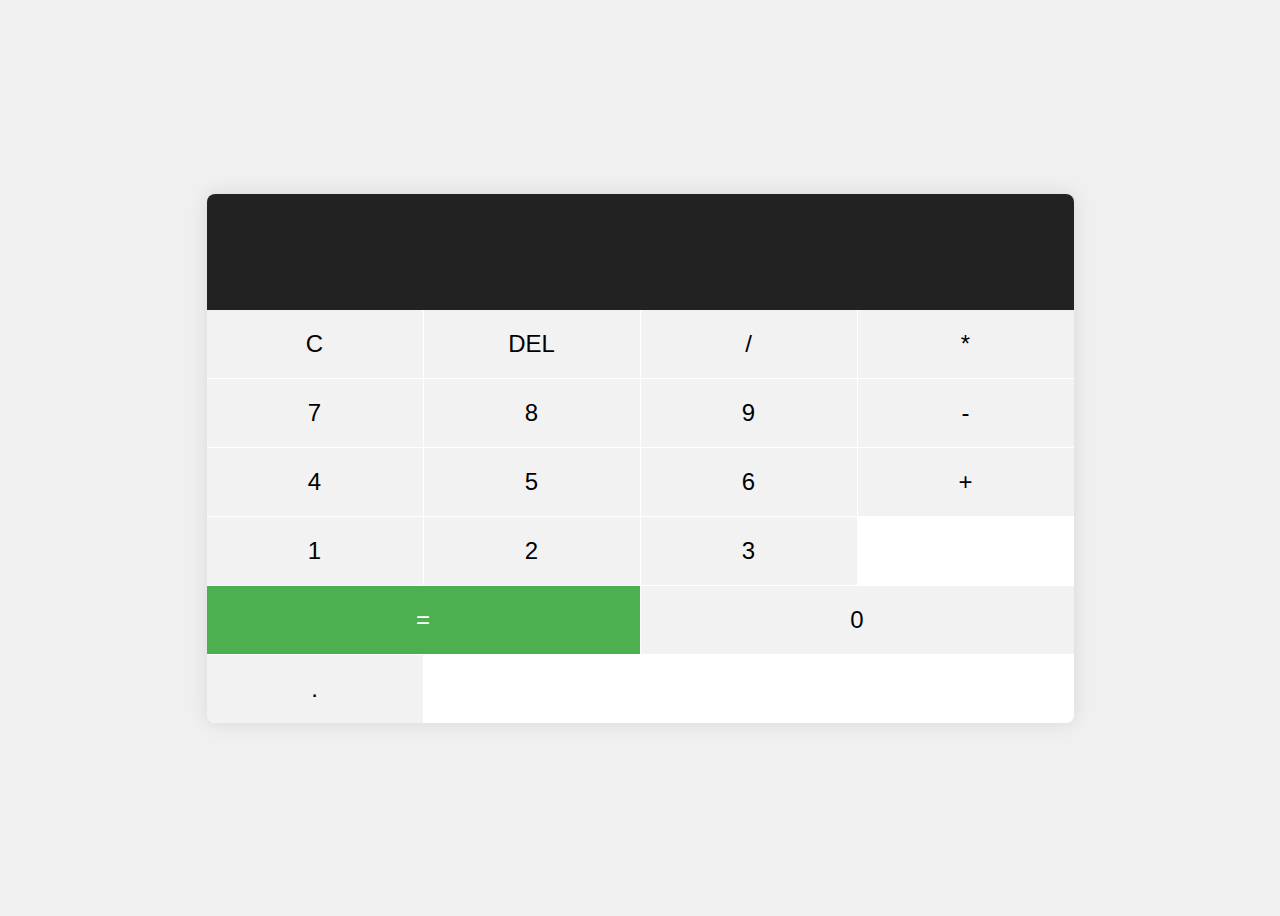
<file: index.html>
<!DOCTYPE html>
<html lang="en">
<head>
    <meta charset="UTF-8">
    <meta name="viewport" content="width=device-width, initial-scale=1.0">
    <title>Web Calculator</title>
    <link rel="stylesheet" href="styles.css">
</head>
<body>
    <div class="calculator">
        <div class="display">
            <input type="text" id="result" disabled>
        </div>
        <div class="buttons">
            <button onclick="clearDisplay()">C</button>
            <button onclick="deleteLast()">DEL</button>
            <button onclick="appendToDisplay('/')">/</button>
            <button onclick="appendToDisplay('*')">*</button>
            <button onclick="appendToDisplay('7')">7</button>
            <button onclick="appendToDisplay('8')">8</button>
            <button onclick="appendToDisplay('9')">9</button>
            <button onclick="appendToDisplay('-')">-</button>
            <button onclick="appendToDisplay('4')">4</button>
            <button onclick="appendToDisplay('5')">5</button>
            <button onclick="appendToDisplay('6')">6</button>
            <button onclick="appendToDisplay('+')">+</button>
            <button onclick="appendToDisplay('1')">1</button>
            <button onclick="appendToDisplay('2')">2</button>
            <button onclick="appendToDisplay('3')">3</button>
            <button onclick="calculateResult()" class="equals">=</button>
            <button onclick="appendToDisplay('0')" class="zero">0</button>
            <button onclick="appendToDisplay('.')">.</button>
        </div>
    </div>
    <script src="script.js"></script>
</body>
</html>
</file>
<file: styles.css>
body {
    display: flex;
    justify-content: center;
    align-items: center;
    height: 100vh;
    background-color: #f0f0f0;
    font-family: Arial, sans-serif;
}

.calculator {
    background-color: #fff;
    border-radius: 8px;
    box-shadow: 0 0 20px rgba(0, 0, 0, 0.1);
    overflow: hidden;
}

.display {
    background-color: #222;
    color: #fff;
    text-align: right;
    padding: 20px;
    font-size: 2em;
}

.display input {
    width: 100%;
    border: none;
    background: none;
    color: #fff;
    text-align: right;
    font-size: 2em;
}

.buttons {
    display: grid;
    grid-template-columns: repeat(4, 1fr);
    gap: 1px;
}

.buttons button {
    padding: 20px;
    font-size: 1.5em;
    border: none;
    background-color: #f2f2f2;
    cursor: pointer;
}

.buttons button:hover {
    background-color: #ddd;
}

.buttons .equals {
    grid-column: span 2;
    background-color: #4CAF50;
    color: #fff;
}

.buttons .equals:hover {
    background-color: #45a049;
}

.buttons .zero {
    grid-column: span 2;
}
</file>
